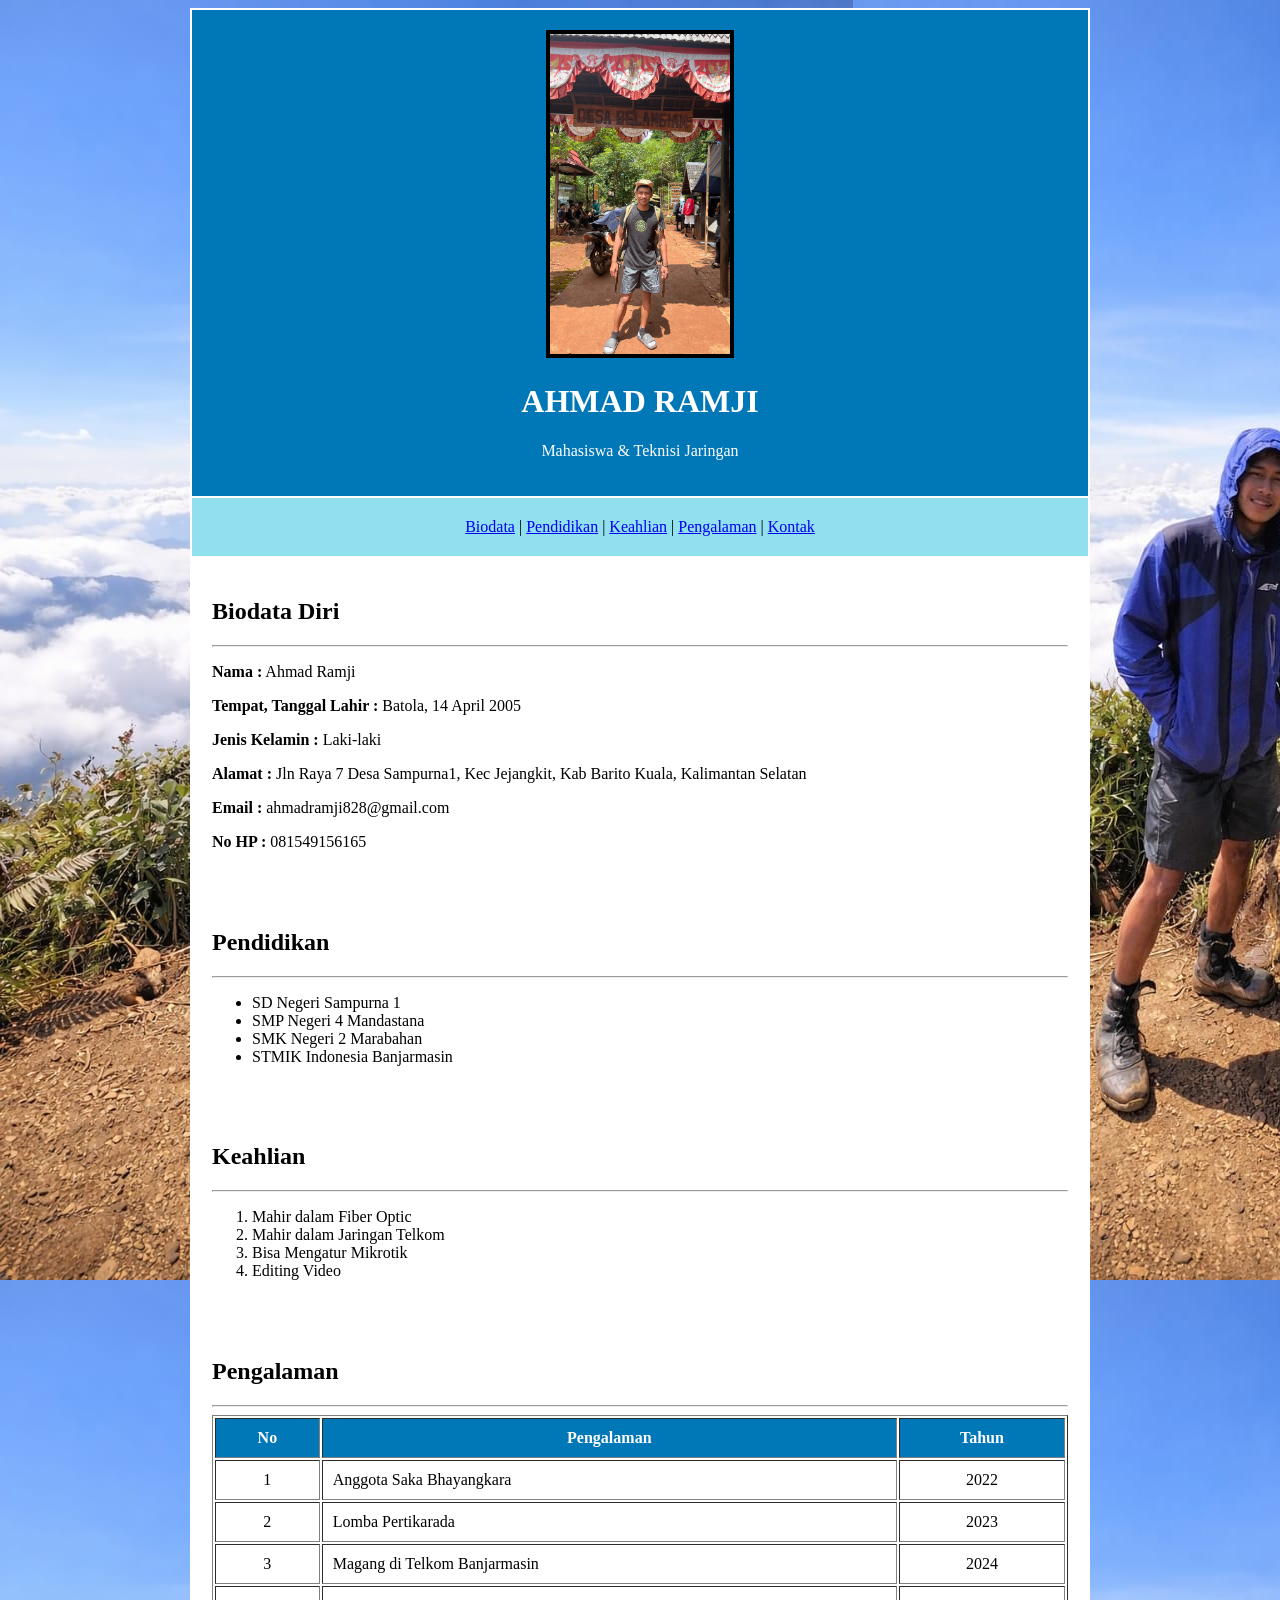
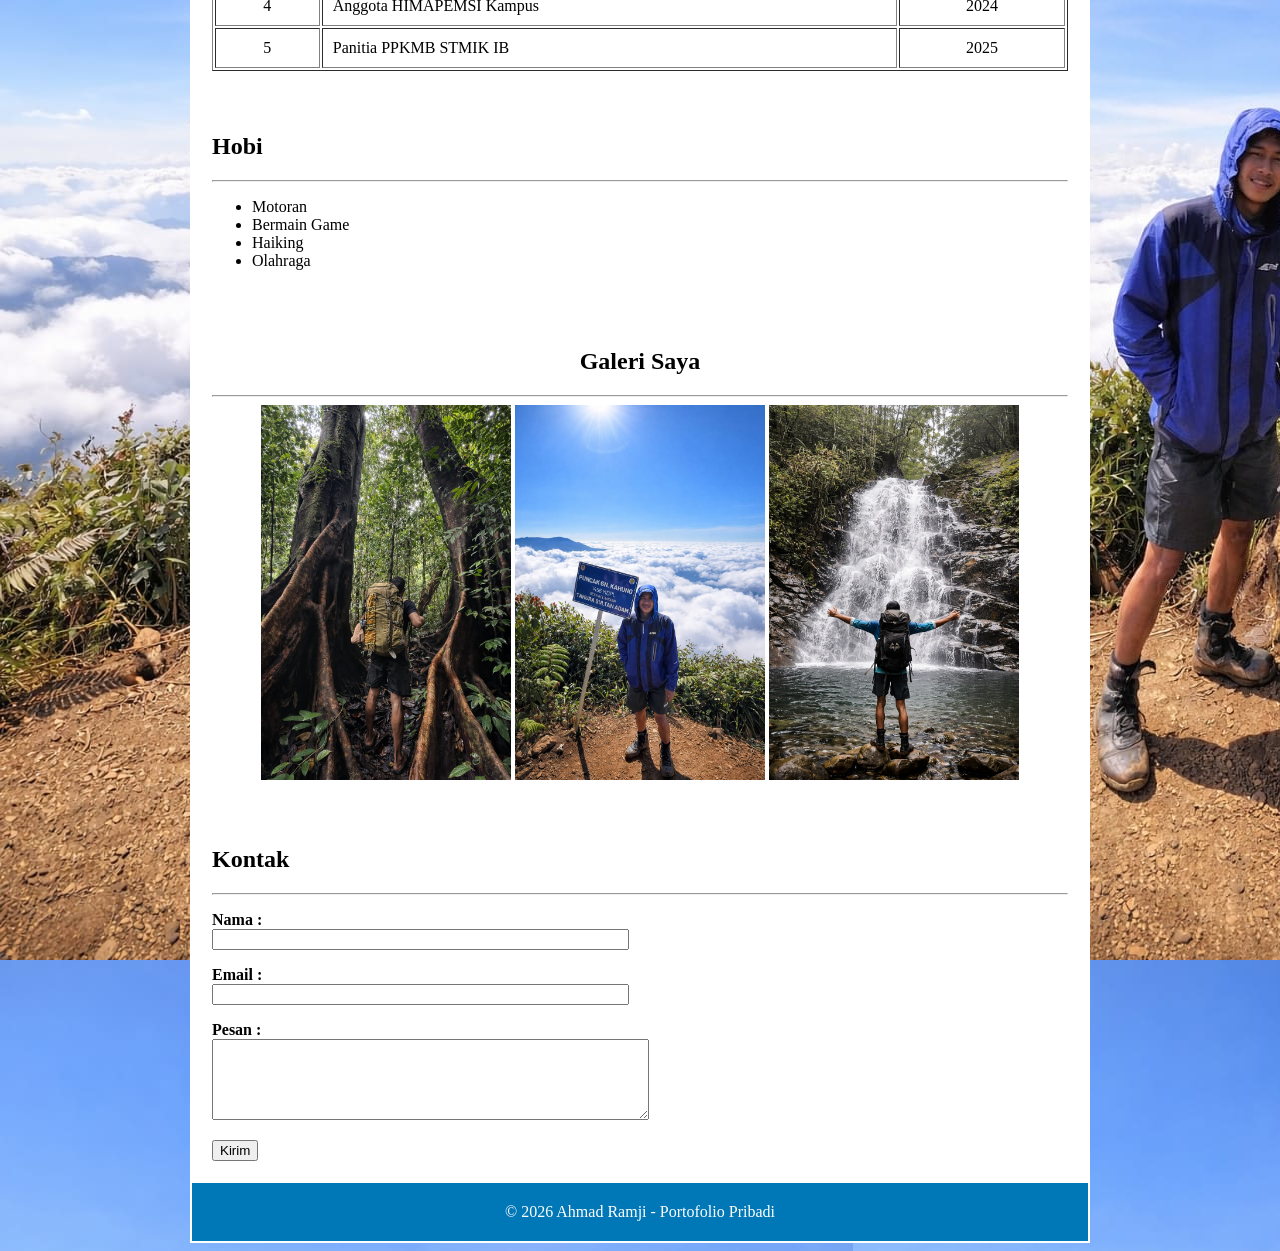
<file: Tugas APL.internet/index.html>
<!DOCTYPE html>
<html lang="id">
<head>
    <meta charset="UTF-8">
    <meta name="viewport" content="width=device-width, initial-scale=1.0">
    <title>Portofolio Ahmad Ramji</title>
</head>

<body background="sumitkh.jpg">

    <center>

        <table width="900" bgcolor="white" cellpadding="20">

            <tr bgcolor="#0077b6">
                <td align="center">

                    <img src="balangian.jpg" width="180" border="4">

                    <h1>
                        <font color="white">
                            AHMAD RAMJI
                        </font>
                    </h1>

                    <p>
                        <font color="white">
                            Mahasiswa & Teknisi Jaringan
                        </font>
                    </p>

                </td>
            </tr>

            <tr bgcolor="#90e0ef">
                <td align="center">

                    <a href="#biodata">Biodata</a> |
                    <a href="#pendidikan">Pendidikan</a> |
                    <a href="#keahlian">Keahlian</a> |
                    <a href="#pengalaman">Pengalaman</a> |
                    <a href="#kontak">Kontak</a>

                </td>
            </tr>

            <tr>
                <td id="biodata">

                    <h2>Biodata Diri</h2>
                    <hr>

                    <p><b>Nama :</b> Ahmad Ramji</p>
                    <p><b>Tempat, Tanggal Lahir :</b> Batola, 14 April 2005</p>
                    <p><b>Jenis Kelamin :</b> Laki-laki</p>
                    <p><b>Alamat :</b> Jln Raya 7 Desa Sampurna1, Kec Jejangkit, Kab Barito Kuala, Kalimantan Selatan</p>
                    <p><b>Email :</b> ahmadramji828@gmail.com</p>
                    <p><b>No HP :</b> 081549156165</p>

                </td>
            </tr>

            <tr>
                <td id="pendidikan">

                    <h2>Pendidikan</h2>
                    <hr>

                    <ul>
                        <li>SD Negeri Sampurna 1</li>
                        <li>SMP Negeri 4 Mandastana</li>
                        <li>SMK Negeri 2 Marabahan</li>
                        <li>STMIK Indonesia Banjarmasin</li>
                    </ul>

                </td>
            </tr>

            <tr>
                <td id="keahlian">

                    <h2>Keahlian</h2>
                    <hr>

                    <ol>
                        <li>Mahir dalam Fiber Optic</li>
                        <li>Mahir dalam Jaringan Telkom</li>
                        <li>Bisa Mengatur Mikrotik</li>
                        <li>Editing Video</li>
                    </ol>

                </td>
            </tr>

            <tr>
                <td id="pengalaman">

                    <h2>Pengalaman</h2>
                    <hr>

                    <table border="1" width="100%" cellpadding="10">

                        <tr bgcolor="#0077b6">
                            <th>
                                <font color="white">No</font>
                            </th>

                            <th>
                                <font color="white">Pengalaman</font>
                            </th>

                            <th>
                                <font color="white">Tahun</font>
                            </th>
                        </tr>

                         <tr>
                            <td align="center">1</td>
                            <td>Anggota Saka Bhayangkara</td>
                            <td align="center">2022</td>
                        </tr>

                        <tr>
                            <td align="center">2</td>
                            <td>Lomba Pertikarada</td>
                            <td align="center">2023</td>
                        </tr>

                        <tr>
                            <td align="center">3</td>
                            <td>Magang di Telkom Banjarmasin</td>
                            <td align="center">2024</td>
                        </tr>

                        <tr>
                            <td align="center">4</td>
                            <td>Anggota HIMAPEMSI Kampus</td>
                            <td align="center">2024</td>
                        </tr>

                        <tr>
                            <td align="center">5</td>
                            <td>Panitia PPKMB STMIK IB</td>
                            <td align="center">2025</td>
                        </tr>

                    </table>

                </td>
            </tr>

            <tr>
                <td>

                    <h2>Hobi</h2>
                    <hr>

                    <ul>
                        <li>Motoran</li>
                        <li>Bermain Game</li>
                        <li>Haiking</li>
                        <li>Olahraga</li>
                    </ul>

                </td>
            </tr>

            <tr>
                <td align="center">

                    <h2>Galeri Saya</h2>
                    <hr>

                    <img src="saranjanalite.jpg"
                    width="250">

                    <img src="sumitkh2.jpg"
                    width="250">

                    <img src="airmancur.jpg"
                    width="250">

                </td>
            </tr>

            <tr>
                <td id="kontak">

                    <h2>Kontak</h2>
                    <hr>

                    <form>

                        <p>
                            <b>Nama :</b><br>
                            <input type="text" size="50">
                        </p>

                        <p>
                            <b>Email :</b><br>
                            <input type="email" size="50">
                        </p>

                        <p>
                            <b>Pesan :</b><br>
                            <textarea rows="5" cols="52"></textarea>
                        </p>

                        <input type="submit" value="Kirim">

                    </form>

                </td>
            </tr>

            <tr bgcolor="#0077b6">
                <td align="center">

                    <font color="white">
                        © 2026 Ahmad Ramji - Portofolio Pribadi
                    </font>

                </td>
            </tr>

        </table>

    </center>

</body>
</html>
</file>
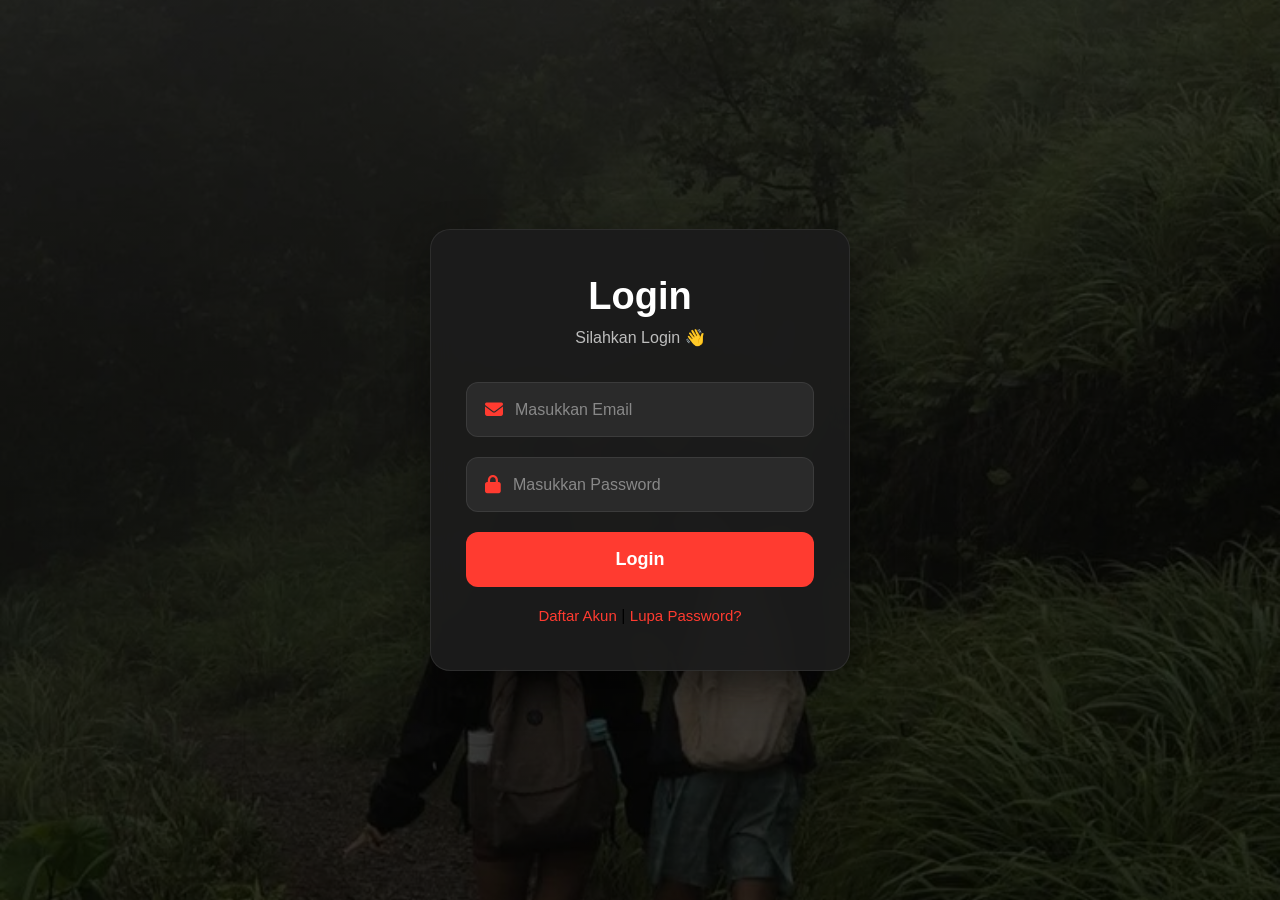
<file: Tugas APL.internet/login.html>
<!DOCTYPE html>
<html lang="id">
<head>
    <meta charset="UTF-8">
    <meta name="viewport" content="width=device-width, initial-scale=1.0">

    <title>Login fotopolio</title>
    <link rel="stylesheet" href="login.css">
    <link rel="stylesheet"
    href="https://cdnjs.cloudflare.com/ajax/libs/font-awesome/6.5.1/css/all.min.css">
</head>
<body>

    <div class="login-container">

        <form class="login-box" action="index.html">

            <h2>Login</h2>

            <p>Silahkan Login 👋</p>
            <div class="input-box">
                <i class="fa-solid fa-envelope"></i>

                <input
                type="email"
                placeholder="Masukkan Email"
                required>
            </div>

            <div class="input-box">
                <i class="fa-solid fa-lock"></i>

                <input
                type="password"
                placeholder="Masukkan Password"
                required>
            </div>

            <button type="submit" class="login-btn">
                Login
            </button>

            <div class="extra">
                <a href="#">Daftar Akun</a> |
                <a href="#">Lupa Password?</a>
            </div>

        </form>

    </div>

</body>
</html>
</file>
<file: Tugas APL.internet/login.css>
*{
    margin:0;
    padding:0;
    box-sizing:border-box;
    font-family:'Poppins',sans-serif;
}

:root{
    --primary:#ff3b30;
    --dark:#0f0f0f;
    --card:#1c1c1c;
    --text:#ffffff;
    --muted:#bdbdbd;
}


body{
    width:100%;
    min-height:100vh;

    display:flex;
    justify-content:center;
    align-items:center;

    background:
    linear-gradient(
    rgba(0,0,0,.75),
    rgba(0,0,0,.75)),
    url("enzy.jpg");

    background-size:cover;
    background-position:center;
}


.login-container{
    width:100%;
    padding:20px;
}


.login-box{
    width:100%;
    max-width:420px;

    margin:auto;

    background:rgba(28,28,28,.95);

    padding:45px 35px;

    border-radius:20px;

    border:1px solid rgba(255,255,255,.08);

    box-shadow:
    0 15px 40px rgba(0,0,0,.45);

    text-align:center;

    backdrop-filter:blur(12px);
}


.login-box h2{
    font-size:38px;
    color:var(--text);

    margin-bottom:10px;
}

.login-box p{
    color:var(--muted);
    margin-bottom:35px;
}


.input-box{
    width:100%;
    height:55px;

    background:#2a2a2a;

    border:1px solid rgba(255,255,255,.08);

    border-radius:12px;

    display:flex;
    align-items:center;

    padding:0 18px;

    margin-bottom:20px;

    transition:.3s;
}

.input-box:focus-within{
    border-color:var(--primary);

    box-shadow:
    0 0 15px rgba(255,59,48,.2);
}

.input-box i{
    color:var(--primary);
    font-size:18px;
    margin-right:12px;
}

.input-box input{
    width:100%;

    border:none;
    outline:none;

    background:none;

    color:white;
    font-size:16px;
}

.input-box input::placeholder{
    color:#888;
}

button{
    width:100%;
    height:55px;

    border:none;
    border-radius:12px;

    background:var(--primary);
    color:white;

    font-size:18px;
    font-weight:600;

    cursor:pointer;

    transition:.3s;
}

button:hover{
    transform:translateY(-3px);

    box-shadow:
    0 10px 25px rgba(255,59,48,.35);
}


.extra{
    margin-top:20px;
}

.extra a{
    color:var(--primary);
    text-decoration:none;
    font-size:15px;
    transition:.3s;
}

.extra a:hover{
    opacity:.8;
}

@media(max-width:500px){

    .login-box{
        padding:35px 25px;
    }

    .login-box h2{
        font-size:32px;
    }
}
</file>
